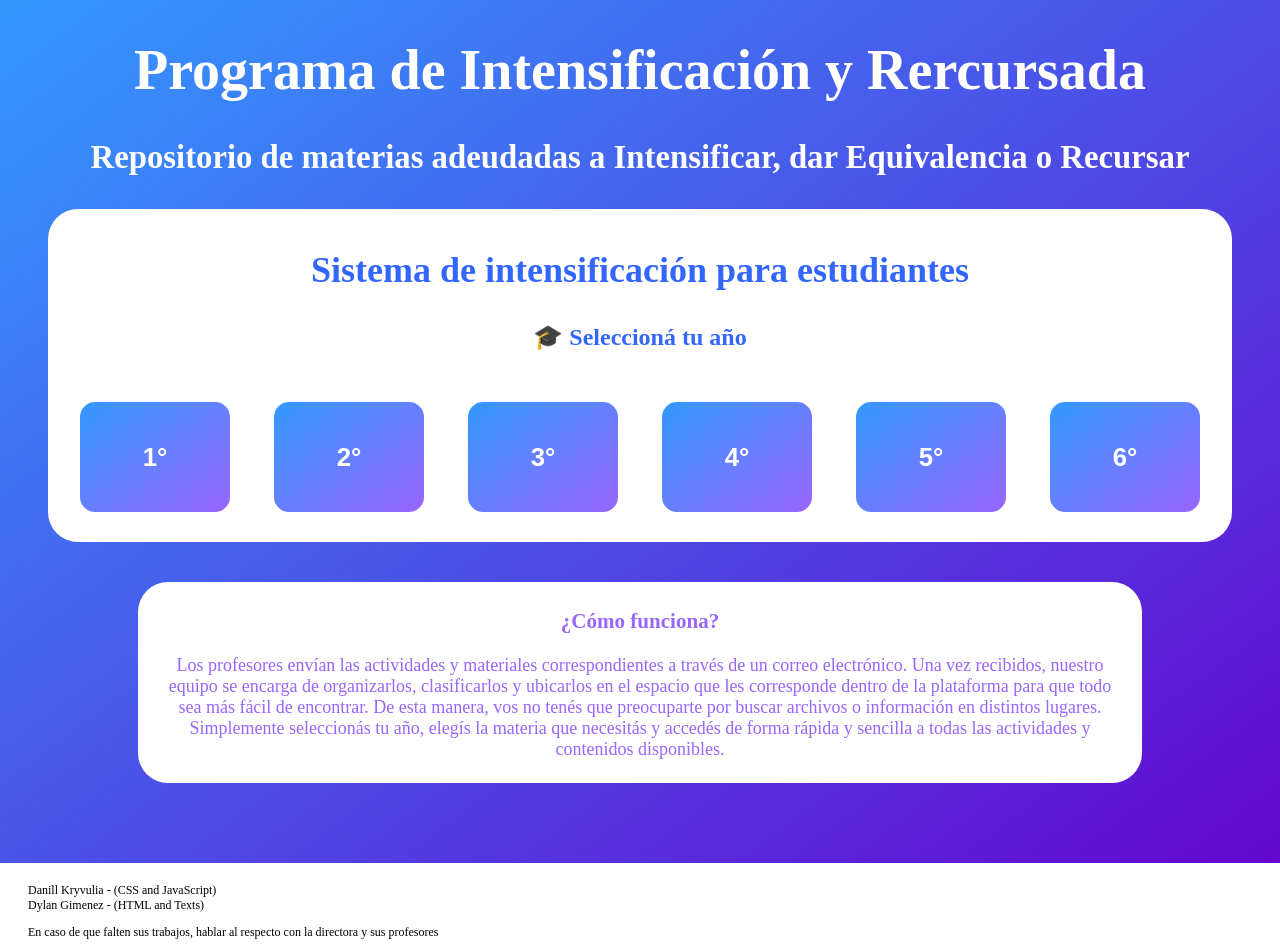
<file: index.html>
<!DOCTYPE html>
<html>
<head>
	<link rel="stylesheet" href="https://fonts.googleapis.com/css?family=Concert+One">
	<link rel="stylesheet" href="https://fonts.googleapis.com/css?family=Coiny">
	<link rel="stylesheet" href="main.css">
	<script src="main.js" defer> </script>
	<title>INTENSIFICACION DE MATERIAS | EES N°32</title>
</head>

<body class="body">

	<div class="title">
		<h1> Programa de Intensificación y Rercursada</h1>
		<h3 id="subtitle"> Repositorio de materias adeudadas a Intensificar, dar Equivalencia o Recursar </h3>
	</div>


	
	<div class="container" id="years"> 

		<div class="description"> 
			<h2> Sistema de intensificación para estudiantes </h2>
			<h4>🎓 Seleccioná tu año</h4>
		</div>
		
		<div class="button-container">
		<center>
			<button class="button" onclick="yearSelected(1)"> <h3>1°</h3> </button>
			<button class="button" onclick="yearSelected(2)"> <h3>2°</h3> </button>
			<button class="button" onclick="yearSelected(3)"> <h3>3°</h3> </button>
			<button class="button" onclick="yearSelected(4)"> <h3>4°</h3> </button>
			<button class="button" onclick="yearSelected(5)"> <h3>5°</h3> </button>
			<button class="button" onclick="yearSelected(6)"> <h3>6°</h3> </button>
		</center>
		</div>
	</div>
	
	<div class="container" id="orientation">
		<button class="back-button" onclick="backPressed()"> 🡨 Volver  </button>
		<div class="description">
		<h4> 🔍 Selecciona tu orientación <h4>
		</div>
	
		<div class="button-conteiner">
		<center>
			<button class="button" onclick="orientationSelected(1)"> Economia </button>
			<button class="button" onclick="orientationSelected(2)"> Sociales </button>
			<button class="button" onclick="orientationSelected(3)"> Naturales </button>
		</center>
		</div>
	</div>
	
	
	<div id="subjects" class="container">
		<button class="back-button" onclick="backPressed()"> 🡨 Volver  </button>
		<div class="description">
		<h4> 📚 Selecciona la materia que adeudas </h4>
		</div>
		<div class="button-container">
		<center>
			<button id="subject-button1" class="button" onclick="subjectSelected(1)"> Materia 1 </button>
			<button id="subject-button2" class="button" onclick="subjectSelected(2)"> Materia 2 </button>
			<button id="subject-button3" class="button" onclick="subjectSelected(3)"> Materia 3 </button>
			<button id="subject-button4" class="button" onclick="subjectSelected(4)"> Materia 4 </button>
			<button id="subject-button5" class="button" onclick="subjectSelected(5)"> Materia 5 </button>
			<button id="subject-button6" class="button" onclick="subjectSelected(6)"> Materia 6 </button>
			<button id="subject-button7" class="button" onclick="subjectSelected(7)"> Materia 7 </button>
			<button id="subject-button8" class="button" onclick="subjectSelected(8)"> Materia 8 </button>
			<button id="subject-button9" class="button" onclick="subjectSelected(9)"> Materia 9 </button>
			<button id="subject-button10" class="button" onclick="subjectSelected(10)"> Materia 10 </button>
			<button id="subject-button11" class="button" onclick="subjectSelected(11)"> Materia 11 </button>
			<button id="subject-button12" class="button" onclick="subjectSelected(12)"> Materia 12 </button>
			<button id="subject-button13" class="button" onclick="subjectSelected(13)"> Materia 13 </button>
			<button id="subject-button14" class="button" onclick="subjectSelected(14)"> Materia 14 </button>
		</center>
		</div>
	</div>
	
	<div class="container" id="image-container">
		<section>
			<button class="back-button" onclick="backPressed()"> 🡨 Volver  </button>
		</section>
		<center>
		<img id="image" src="years\10\1\1.png" width="100%"></img>
		<section class="button-container">
			<button class="page-button" onclick="changePage(2)"> « </button>
			<p id="page-number"> 1/3 </p>
			<button class="page-button" onclick="changePage(1)"> » </button>
		</section>
		</center>
	</div>

	<div class="guide">
		<p><h3>¿Cómo funciona? </h3>
		Los profesores envían las actividades y materiales correspondientes a través de un correo electrónico. Una vez recibidos, nuestro equipo se encarga de organizarlos, 
		clasificarlos y ubicarlos en el espacio que les corresponde dentro de la plataforma para que todo sea más fácil de encontrar. De esta manera, 
		vos no tenés que preocuparte por buscar archivos o información en distintos lugares. Simplemente seleccionás tu año, elegís la materia que necesitás y 
		accedés de forma rápida y sencilla a todas las actividades y contenidos disponibles.</p>
	</div>

	<div class="credits">
		<p> Danill Kryvulia - (CSS and JavaScript)<br>
			Dylan Gimenez - (HTML and Texts) </p>
		<p> En caso de que falten sus trabajos, hablar al respecto con la directora y sus profesores</p>
	</div>
	
	
</body>
</html>
</file>
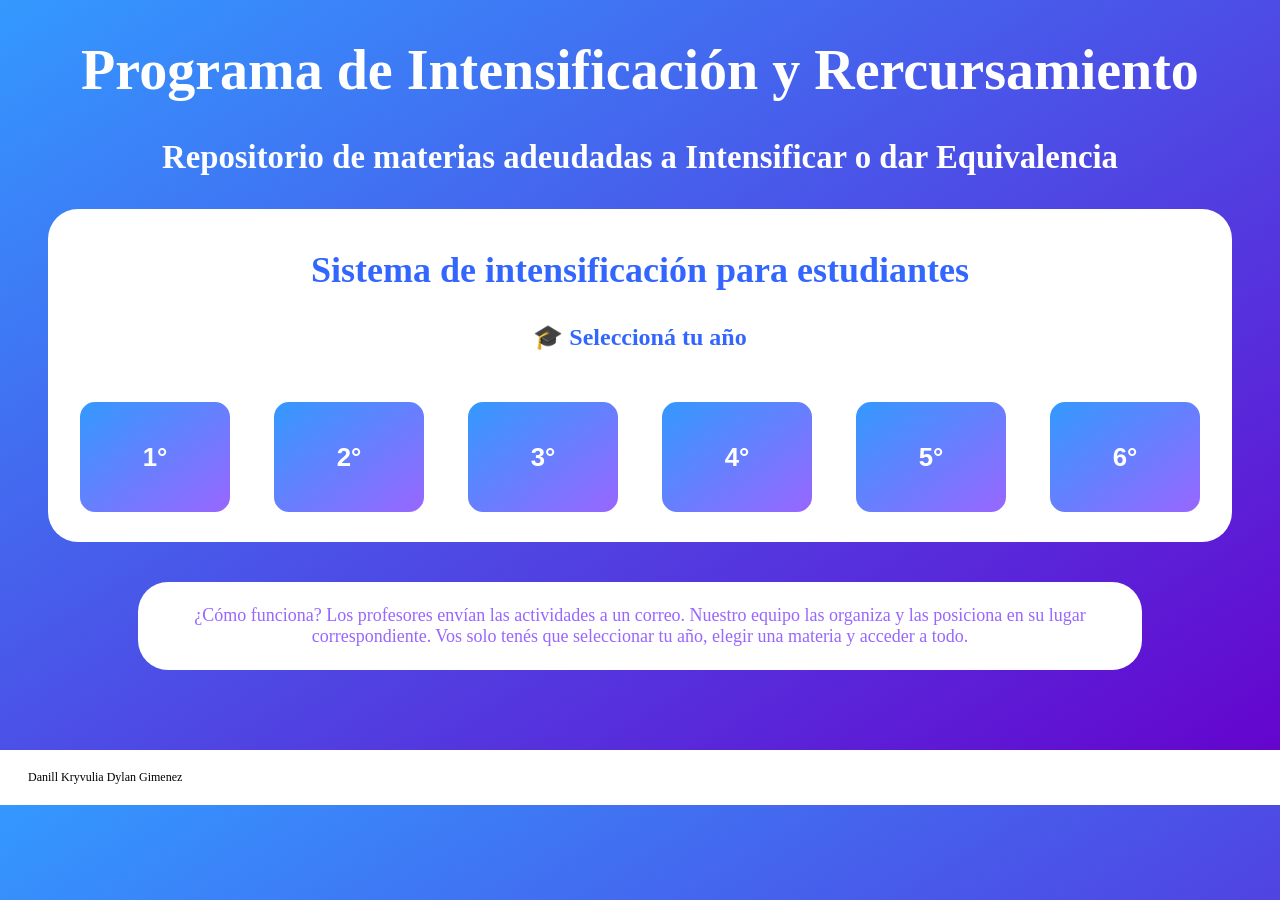
<file: main.html>
<!DOCTYPE html>
<html>
<head>
	<link rel="stylesheet" href="https://fonts.googleapis.com/css?family=Concert+One">
	<link rel="stylesheet" href="https://fonts.googleapis.com/css?family=Coiny">
	<link rel="stylesheet" href="main.css">
	<script src="main.js" defer> </script>
</head>

<body>

	<div class="title">
		<h1> Programa de Intensificación y Rercursamiento</h1>
		<h3 id="subtitle"> Repositorio de materias adeudadas a Intensificar o dar Equivalencia </h3>
	</div>


	
	<div class="container" id="years"> 

		<div class="description"> 
			<h2> Sistema de intensificación para estudiantes </h2>
			<h4>🎓 Seleccioná tu año</h4>
		</div>
		
		<div class="button-container">
		<center>
			<button class="button" onclick="yearSelected(1)"> <h3>1°</h3> </button>
			<button class="button" onclick="yearSelected(2)"> <h3>2°</h3> </button>
			<button class="button" onclick="yearSelected(3)"> <h3>3°</h3> </button>
			<button class="button" onclick="yearSelected(4)"> <h3>4°</h3> </button>
			<button class="button" onclick="yearSelected(5)"> <h3>5°</h3> </button>
			<button class="button" onclick="yearSelected(6)"> <h3>6°</h3> </button>
		</center>
		</div>
	</div>
	
	<div class="container" id="orientation">
		<button class="back-button" onclick="backPressed()"> 🡨 Volver  </button>
		<div class="description">
		<h4> 🔍 Selecciona tu orientación <h4>
		</div>
	
		<div class="button-conteiner">
		<center>
			<button class="button" onclick="orientationSelected(1)"> Economia </button>
			<button class="button" onclick="orientationSelected(2)"> Sociales </button>
			<button class="button" onclick="orientationSelected(3)"> Naturales </button>
		</center>
		</div>
	</div>
	
	
	<div id="subjects" class="container">
		<button class="back-button" onclick="backPressed()"> 🡨 Volver  </button>
		<div class="description">
		<h4> 📚 Selecciona la materia que adeudas </h4>
		</div>
		<div class="button-container">
		<center>
			<button id="subject-button1" class="button" onclick="subjectSelected(1)"> Materia 1 </button>
			<button id="subject-button2" class="button" onclick="subjectSelected(2)"> Materia 2 </button>
			<button id="subject-button3" class="button" onclick="subjectSelected(3)"> Materia 3 </button>
			<button id="subject-button4" class="button" onclick="subjectSelected(4)"> Materia 4 </button>
			<button id="subject-button5" class="button" onclick="subjectSelected(5)"> Materia 5 </button>
			<button id="subject-button6" class="button" onclick="subjectSelected(6)"> Materia 6 </button>
			<button id="subject-button7" class="button" onclick="subjectSelected(7)"> Materia 7 </button>
			<button id="subject-button8" class="button" onclick="subjectSelected(8)"> Materia 8 </button>
			<button id="subject-button9" class="button" onclick="subjectSelected(9)"> Materia 9 </button>
			<button id="subject-button10" class="button" onclick="subjectSelected(10)"> Materia 10 </button>
			<button id="subject-button11" class="button" onclick="subjectSelected(11)"> Materia 11 </button>
			<button id="subject-button12" class="button" onclick="subjectSelected(12)"> Materia 12 </button>
			<button id="subject-button13" class="button" onclick="subjectSelected(13)"> Materia 13 </button>
			<button id="subject-button14" class="button" onclick="subjectSelected(14)"> Materia 14 </button>
		</center>
		</div>
	</div>
	
	<div class="container" id="image-container">
		<section>
			<button class="back-button" onclick="backPressed()"> 🡨 Volver  </button>
		</section>
		<center>
		<img id="image" src="years\10\1\1.png"></img>
		<section class="button-container">
			<button class="page-button" onclick="changePage(2)"> « </button>
			<p id="page-number"> 1/3 </p>
			<button class="page-button" onclick="changePage(1)"> » </button>
		</section>
		</center>
	</div>

	<div class="guide">
		<p> ¿Cómo funciona?
		Los profesores envían las actividades a un correo. 
		Nuestro equipo las organiza y las posiciona en su lugar correspondiente.
		Vos solo tenés que seleccionar tu año, elegir una materia y acceder a todo. </p>
	</div>

	<div class="credits">
		<p> Danill Kryvulia 
			Dylan Gimenez  </p>
	</div>
	
	
</hody>
</html>
</file>
<file: main.css>
:root {
	--light-purple: #9966ff;
	--light-blue: #3399ff;
	--bg-gradient: linear-gradient(to bottom right, #3399ff, #9966ff);
}

html {
	background-image: linear-gradient(to bottom right, #3399ff, #6600cc);
}


.title {
	color: white;
	text-align: center;
	font-size: 28px;
}
.description {
	text-align: center;
	color: #3366ff;
	font-size: 24px;
}

.button{
	transition: all 0.4s ease;
	
	margin: 5px;
	background-image: linear-gradient(to bottom right, #3399ff, #9966ff);
	
	color: white;
	
	width: 180px;
	height: 140px;
	
	white-space: nowrap;
	
	text-align: center;
	font-size: 22px;
	
	border-radius: 30px;
	border-width: 15px;
	border-color: white;
	border-style: solid;
}

.button:hover {
	border-width: 0px;
	border-radius: 30px;
}

.button:disabled {
	display: none;
}

.container {	
	background-color: white;
	padding: 10px;
	margin-bottom: 20px;
	margin-left: 40px;
	margin-right: 40px;
	border-radius: 30px;
}

.button-container {
	display: flex;
	flex-wrap: wrap;
	align-items: center;
	justify-content: center;
	
	transition: all 0.4s ease;
}
.image-container {
	display: flex;
}
.image {
	display: normal;
	width: 50%;
}


.page-button{
	transition: all 0.4s ease;
	
	margin: 5px;
	background-image: linear-gradient(to bottom right, #3399ff, #9966ff);
	
	color: white;
	
	width: 50px;
	height: 50px;
	
	white-space: nowrap;
	
	text-align: center;
	font-size: 22px;
	
	border-radius: 10px;
	border-width: 5px;
	border-color: white;
	border-style: solid;
}

.page-button:hover {
	border-width: 0px;
	border-radius: 10px;
}

.guide {
	align-items: center;
	background-color: white;
	padding: 5px;
	padding-left: 20px;
	padding-right: 20px;
	margin-top: 40px;
	margin-left: 130px;
	margin-right: 130px;
	border-radius: 30px;
	
	font-size: 18px;
	text-align: center;
	
	color: #9966ff
}

.credits {
	align-items: center;
	background-color: white;
	padding: 0px;
	padding-left: 20px;
	padding-right: 20px;
	margin-top: 100px;
	
	font-size: 12px;
	
	outline-style: solid;
	outline-width: 20px;
	outline-color: white;
}
.back-button{
	transition: all 0.4s ease;
	
	margin: 5px;
	background-image: linear-gradient(to bottom right, #3399ff, #9966ff);
	
	color: white;
	
	width: 120px;
	height: 50px;
	
	white-space: nowrap;
	
	text-align: center;
	font-size: 22px;
	
	border-radius: 10px;
	border-width: 5px;
	border-color: white;
	border-style: solid;
}

.back-button:hover {
	border-width: 0px;
	border-radius: 10px;
}
</file>
